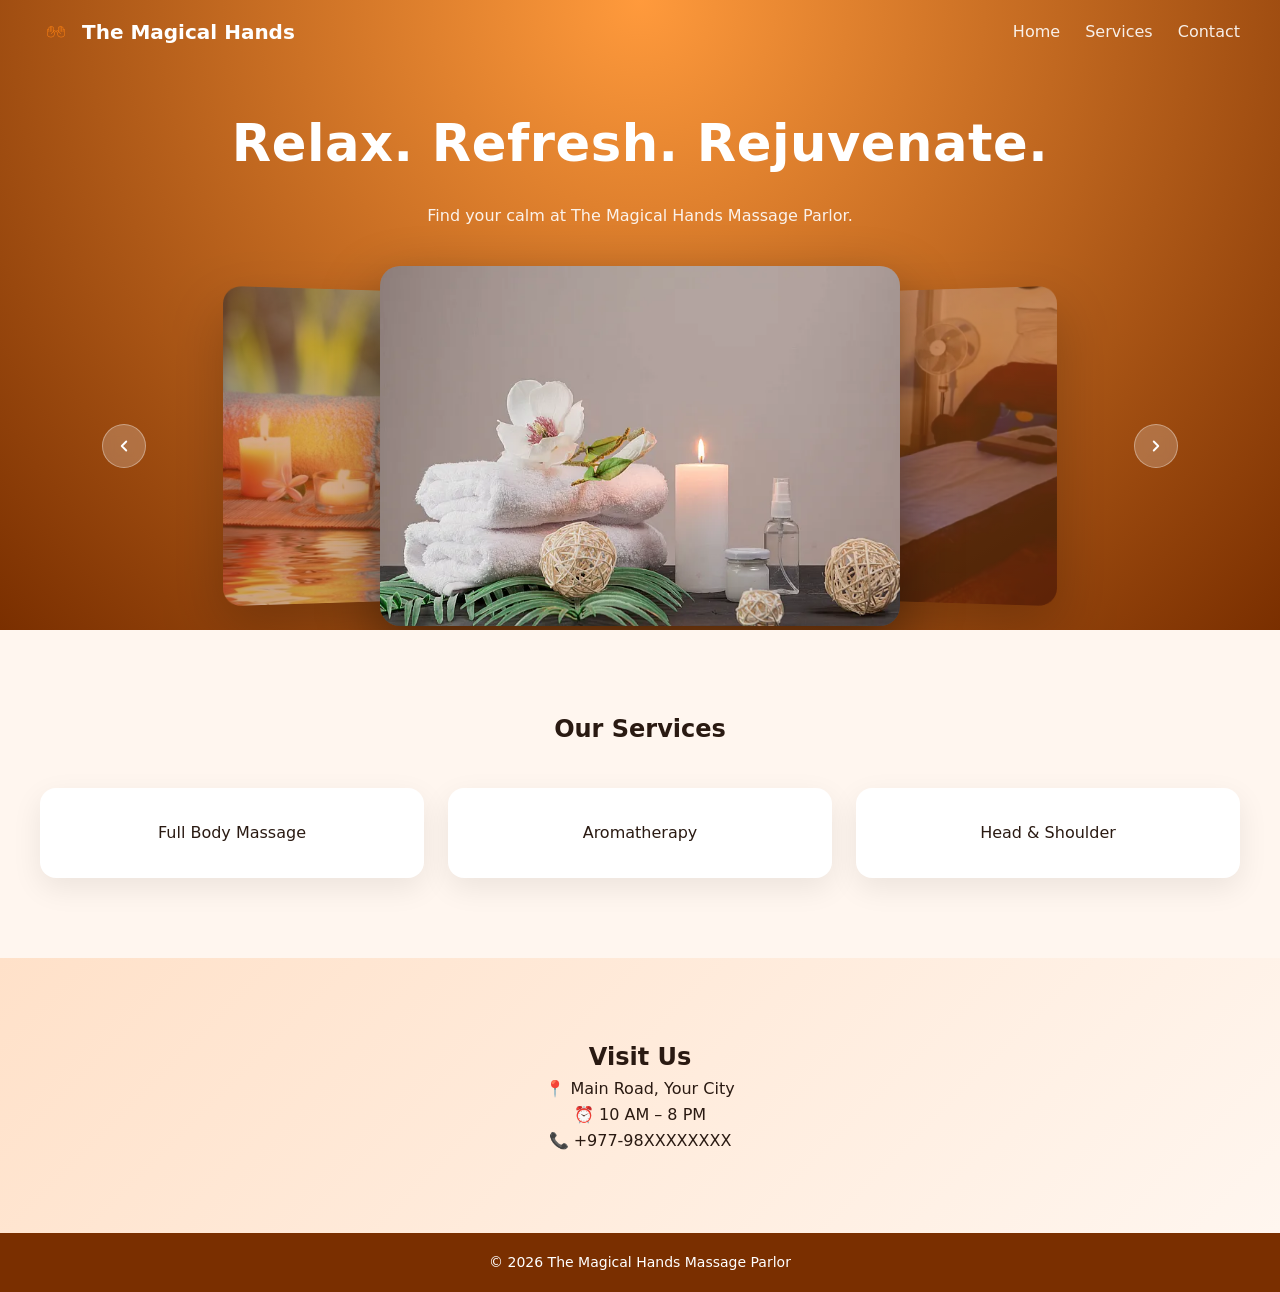
<file: index.html>
<!DOCTYPE html>
<html lang="en">
<head>
  <meta charset="UTF-8" />
  <meta name="viewport" content="width=device-width, initial-scale=1.0"/>
  <title>The Magical Hands | Massage Parlor</title>
  <link rel="stylesheet" href="./style.css">
  
</head>
<body>

  <header class="navbar" id="navbar">

    <div class="brand">
  <img src="logo.png" alt="The Magical Hands logo" class="logo-img" />
  <span class="logo-text">The Magical Hands</span>
</div>
   
    <nav>
      <a href="#home">Home</a>
      <a href="#services">Services</a>
      <a href="#contact">Contact</a>
    </nav>
  </header>
  
 <!-- paintfill -->
  <div class="color-fill" id="colorFill"></div>




  <section class="hero-coverflow" id="home">
  <div class="hero-fill" id="heroFill"></div>

  <h2 class="hero-title fade-up delay-1">Relax. Refresh. Rejuvenate.</h2>
<p class="hero-sub fade-up delay-2">Find your calm at The Magical Hands Massage Parlor.</p>


    <div class="coverflow fade-up delay-3">
      <button class="arrow left" id="prev" aria-label="Previous">
  <svg viewBox="0 0 24 24" width="18" height="18" aria-hidden="true">
    <path d="M15 18l-6-6 6-6" fill="none" stroke="currentColor" stroke-width="2.5" stroke-linecap="round" stroke-linejoin="round"/>
  </svg>
</button>

      <div class="cards" id="carousel">
        <div class="card" style="background-image:url('spa.jpg')"></div>
        <div class="card" style="background-image:url('candle.webp')"></div>
        <div class="card" style="background-image:url('bed.jpg.webp')"></div>
        <div class="card" style="background-image:url('room.png')"></div>
      </div>

      <button class="arrow right" id="next" aria-label="Next">
  <svg viewBox="0 0 24 24" width="18" height="18" aria-hidden="true">
    <path d="M9 6l6 6-6 6" fill="none" stroke="currentColor" stroke-width="2.5" stroke-linecap="round" stroke-linejoin="round"/>
  </svg>
</button>
</div>

</section>

  <section class="services" id="services">
    <h2>Our Services</h2>
    <div class="service-cards">
  <div class="card fade-up delay-3">Full Body Massage</div>
  <div class="card fade-up delay-6">Aromatherapy</div>
  <div class="card fade-up delay-8">Head & Shoulder</div>
</div>

  </section>

  <section class="contact" id="contact">
    <h2>Visit Us</h2>
    <p>📍 Main Road, Your City</p>
    <p>⏰ 10 AM – 8 PM</p>
    <p>📞 +977-98XXXXXXXX</p>
  </section>

  <footer>
    <p>© 2026 The Magical Hands Massage Parlor</p>
  </footer>

  <script src="./slider.js"></script>
</body>
</html>
</file>
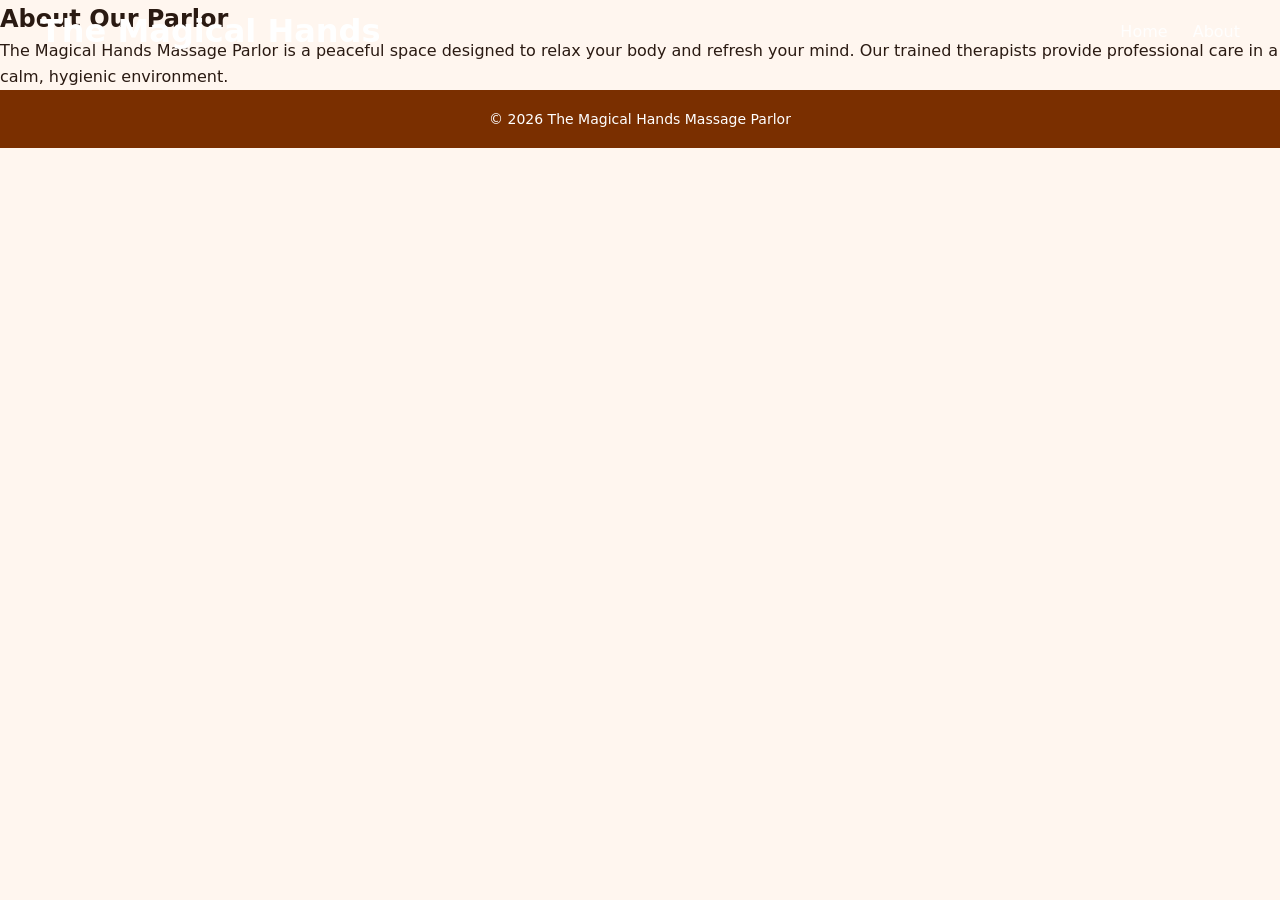
<file: about.html>
<!DOCTYPE html>
<html lang="en">
<head>
  <meta charset="UTF-8" />
  <meta name="viewport" content="width=device-width, initial-scale=1.0"/>
  <title>About | The Magical Hands</title>
  <link rel="stylesheet" href="style.css" />
</head>
<body>

  <header class="navbar">
    <h1 class="logo">The Magical Hands</h1>
    <nav>
      <a href="index.html">Home</a>
      <a href="about.html">About</a>
    </nav>
  </header>

  <section class="about">
    <div class="about-card">
      <h2 class="slide-in">About Our Parlor</h2>
      <p class="fade-in">
        The Magical Hands Massage Parlor is a peaceful space designed to relax your body and refresh your mind.  
        Our trained therapists provide professional care in a calm, hygienic environment.
      </p>
    </div>
  </section>

  <footer>
    <p>© 2026 The Magical Hands Massage Parlor</p>
  </footer>

</body>
</html>
</file>
<file: style.css>
/* ===== RESET ===== */
* {
  margin: 0;
  padding: 0;
  box-sizing: border-box;
  font-family: "Segoe UI", system-ui, -apple-system, Arial, sans-serif;
}

:root {
  --orange-1: #ff9a3c;
  --orange-2: #ff7a18;
  --orange-3: #c44b00;
  --orange-4: #7a2f00;
}

body {
  background: #fff6ef;
  color: #2a1a12;
  line-height: 1.6;
}

/* ===== NAVBAR ===== */
.navbar {
  position: fixed;
  inset: 0 0 auto 0;
  height: 64px;
  background: transparent;
  color: white;
  padding: 0 40px;
  display: flex;
  justify-content: space-between;
  align-items: center;
  z-index: 100;
  transition: background 0.3s ease, box-shadow 0.3s ease;
}

.navbar.scrolled {
  background: rgba(122, 47, 0, 0.95);
  box-shadow: 0 10px 30px rgba(0,0,0,0.2);
}

.navbar .logo-text {
  font-size: 20px;
  font-weight: 700;
}


.navbar a {
  color: white;
  text-decoration: none;
  margin-left: 20px;
  opacity: 0.9;
}

.navbar a:hover { opacity: 1; }

/* ===== HERO ===== */
.hero-coverflow {
  min-height: 70vh;
  padding-top: 90px;
  background: radial-gradient(circle at top, var(--orange-1), var(--orange-4));
  color: white;
  display: grid;
  place-items: center;
  text-align: center;
  overflow: hidden;
}

.hero-title {
  font-size: clamp(2rem, 5vw, 3.2rem);
  letter-spacing: 0.5px;
}

.hero-sub {
  opacity: 0.9;
  margin: 10px 0 28px;
}

/* ===== COVERFLOW ===== */
.coverflow {
  width: 100%;
  max-width: 1100px;
  margin: 0 auto;
  position: relative;
}

.cards {
  position: relative;
  height: 360px;
  display: flex;
  align-items: center;
  justify-content: center;
  perspective: 1200px;
}

.card {
  position: absolute;
  width: 52%;
  max-width: 520px;
  height: 100%;
  border-radius: 20px;
  background-size: cover;
  background-position: center;
  box-shadow: 0 25px 60px rgba(0,0,0,0.45);
  transition: transform 0.8s ease, opacity 0.8s ease;
  opacity: 0;
}


button.arrow {
  all: unset;                 /* wipe ALL default button styles */
  position: absolute;
  top: 50%;
  transform: translateY(-50%);
  width: 42px;
  height: 42px;
  border-radius: 999px;
  display: flex;              /* center contents */
  align-items: center;        /* vertical center */
  justify-content: center;    /* horizontal center */
  background: rgba(255, 255, 255, 0.22);
  backdrop-filter: blur(6px);
  border: 1px solid rgba(255,255,255,0.35);
  color: white;
  cursor: pointer;
  z-index: 5;
}

button.arrow svg {
  display: block;             /* remove inline spacing */
  width: 18px;
  height: 18px;
  pointer-events: none;
}

button.arrow.left { left: 12px; }
button.arrow.right { right: 12px; }

button.arrow:hover {
  background: rgba(255, 255, 255, 0.45);
}




/* ===== SECTIONS ===== */
.services {
  padding: 80px 40px;
  text-align: center;
}

.service-cards {
  display: grid;
  grid-template-columns: repeat(auto-fit, minmax(220px, 1fr));
  gap: 24px;
  margin-top: 40px;
}

.services .card {
  position: static;
  width: auto;
  height: auto;
  border-radius: 16px;
  background: white;
  padding: 32px;
  box-shadow: 0 10px 30px rgba(0,0,0,0.08);
  transition: transform 0.2s ease, box-shadow 0.2s ease;
  opacity: 1;
}

.services .card:hover {
  transform: translateY(-6px);
  box-shadow: 0 15px 40px rgba(255, 154, 60, 0.35);
}

.contact {
  background: linear-gradient(135deg, #ffe1c9, #fff6ef);
  padding: 80px 40px;
  text-align: center;
}

footer {
  background: var(--orange-4);
  color: white;
  text-align: center;
  padding: 18px;
  font-size: 14px;
}

/* ===== MOBILE ===== */
@media (max-width: 768px) {
  .navbar { padding: 0 20px; }
  .cards { height: 260px; }
  .card { width: 85%; }
}
/* ===== HARD CLAMP LOGO SIZE (GitHub-safe) ===== */
.navbar .logo-img {
  width: 32px !important;
  height: 32px !important;
  max-width: 32px !important;
  max-height: 32px !important;
  object-fit: contain;
  display: block;
}

.navbar .brand {
  display: flex;
  align-items: center;
  gap: 10px;
}
</file>
